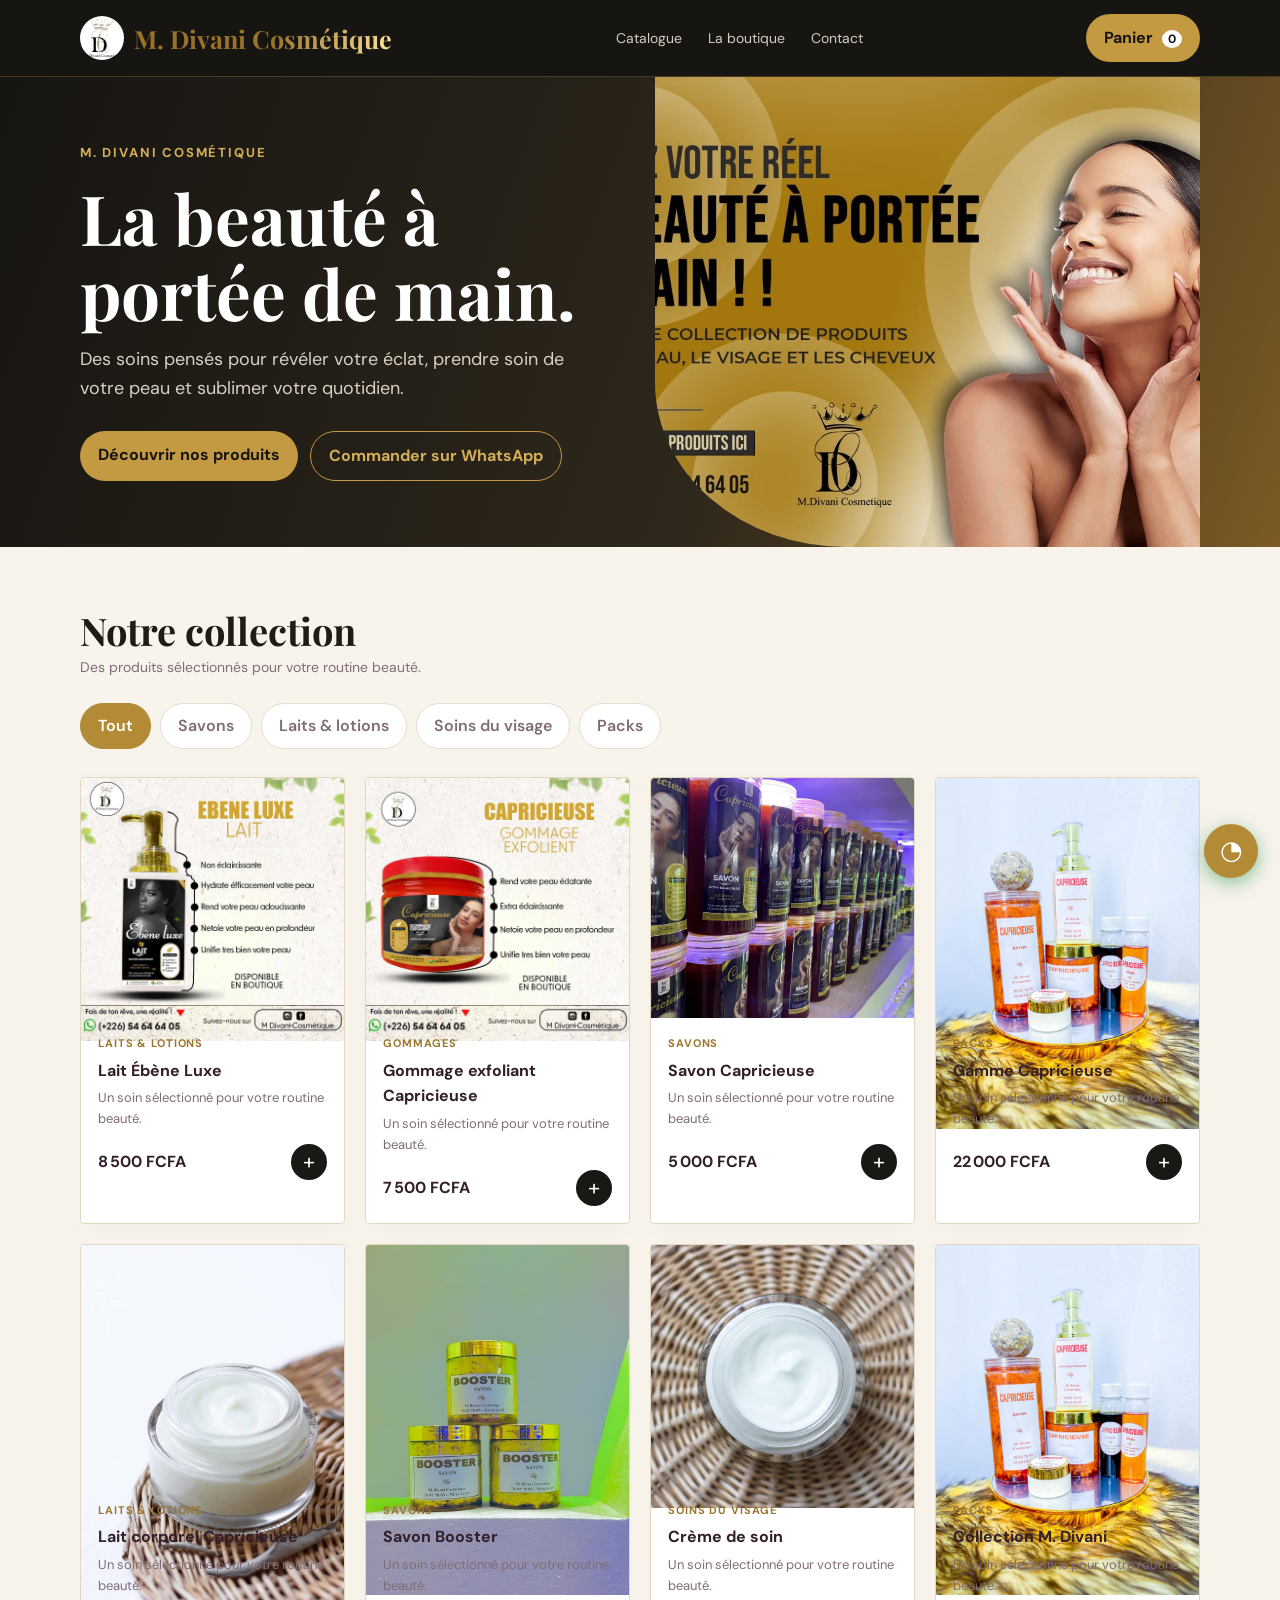
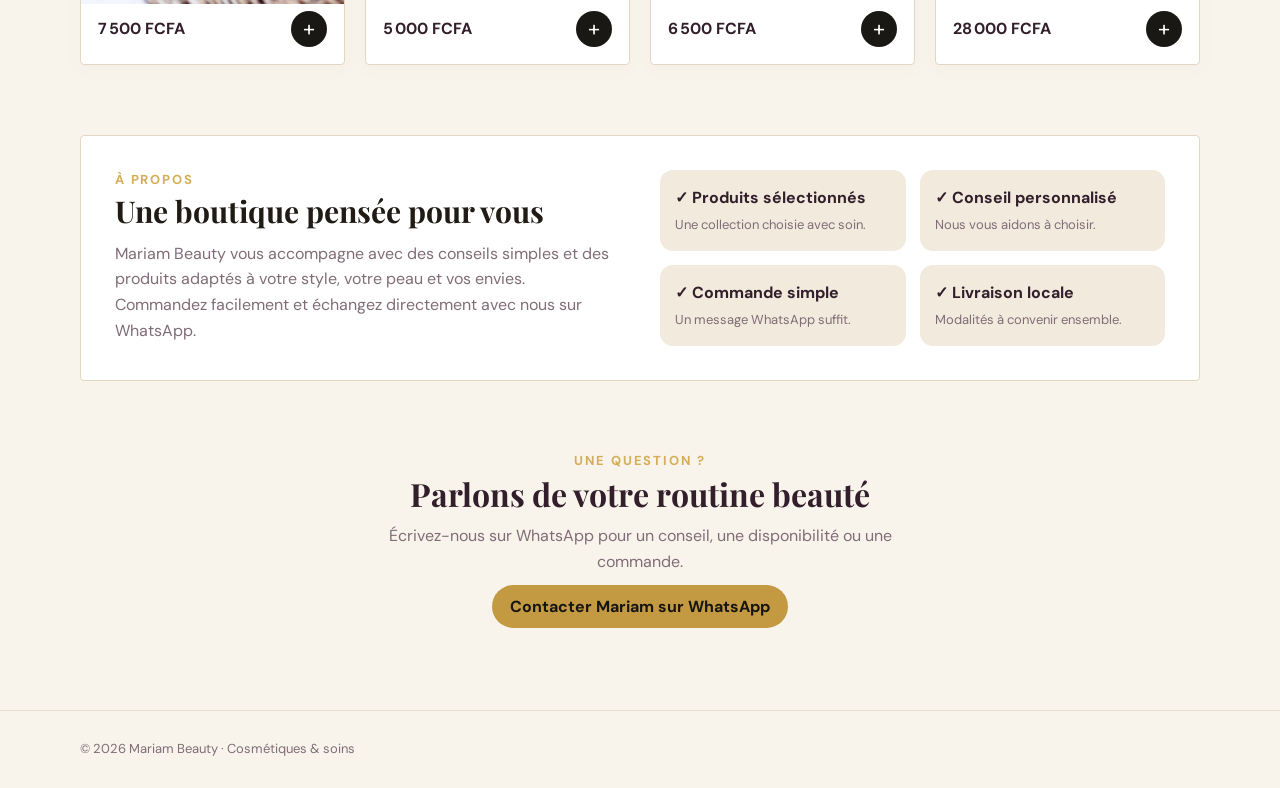
<file: projects/mariam/index.html>
<!DOCTYPE html>
<html lang="fr">
<head>
  <meta charset="UTF-8">
  <meta name="viewport" content="width=device-width, initial-scale=1.0">
  <meta name="description" content="Mariam Beauty — boutique de cosmétiques et soins de beauté.">
  <title>Mariam Beauty — Cosmétiques & soins</title>
  <link rel="preconnect" href="https://fonts.googleapis.com">
  <link rel="preconnect" href="https://fonts.gstatic.com" crossorigin>
  <link href="https://fonts.googleapis.com/css2?family=DM+Sans:wght@400;500;600;700&family=Playfair+Display:wght@600;700&display=swap" rel="stylesheet">
  <style>
    :root{--ink:#321f2b;--muted:#806c76;--rose:#b85c78;--rose-dark:#93445e;--cream:#fff8f7;--line:#f0dfe3;--white:#fff;--shadow:0 18px 50px #6d354d18}
    *{box-sizing:border-box;margin:0;padding:0} body{font-family:"DM Sans",sans-serif;color:var(--ink);background:var(--cream);font-size:16px;line-height:1.6}
    a{text-decoration:none;color:inherit} button{font:inherit;cursor:pointer;border:0}.container{width:min(1120px,calc(100% - 40px));margin:auto}
    header{background:#fffdfd;border-bottom:1px solid var(--line);position:sticky;top:0;z-index:20}.nav{height:76px;display:flex;align-items:center;justify-content:space-between;gap:24px}
    .logo{display:flex;align-items:center;gap:10px;font:700 25px "Playfair Display",serif;color:var(--ink)}.logo img{width:44px;height:44px;object-fit:contain;border-radius:50%}.logo span{color:var(--rose)}.nav-links{display:flex;gap:26px;color:var(--muted);font-size:14px}.nav-links a:hover{color:var(--rose)}
    .cart-button,.primary{background:var(--rose);color:#fff;border-radius:99px;padding:11px 18px;font-weight:700}.cart-button:hover,.primary:hover{background:var(--rose-dark)}
    .cart-button span{background:#fff;color:var(--rose);border-radius:50%;padding:1px 6px;margin-left:5px;font-size:12px}
    .hero{padding:76px 0 82px;background:linear-gradient(115deg,#fff1f3,#f9e3e9 58%,#f7d2dc);overflow:hidden}.hero-grid{display:grid;grid-template-columns:1.1fr .9fr;align-items:center;gap:60px}.eyebrow{color:var(--rose);font-size:13px;font-weight:700;text-transform:uppercase;letter-spacing:.14em}.hero h1{font:700 clamp(40px,6vw,68px)/1.08 "Playfair Display",serif;margin:16px 0;color:var(--ink)}.hero p{max-width:510px;color:var(--muted);font-size:18px}.hero-actions{display:flex;gap:12px;margin-top:28px;flex-wrap:wrap}.secondary{padding:11px 18px;border:1px solid #d7a9b6;border-radius:99px;color:var(--rose);font-weight:700;background:#ffffff88}.hero-art{min-height:300px;border-radius:48% 48% 18% 18%;background:radial-gradient(circle at 50% 35%,#fff 0 16%,transparent 17%),linear-gradient(145deg,#d58098,#a94e70);display:grid;place-items:center;font-size:125px;box-shadow:var(--shadow);transform:rotate(3deg)}
    main{padding:58px 0 90px}.section-head{display:flex;justify-content:space-between;align-items:end;gap:20px;margin-bottom:25px}.section-head h2{font:700 34px "Playfair Display",serif}.section-head p{color:var(--muted);font-size:14px}
    .categories{display:flex;gap:9px;flex-wrap:wrap;margin-bottom:28px}.category{padding:9px 17px;border-radius:99px;background:#fff;border:1px solid var(--line);color:var(--muted);font-weight:600}.category.active,.category:hover{background:var(--rose);color:#fff;border-color:var(--rose)}
    .products{display:grid;grid-template-columns:repeat(4,1fr);gap:20px}.card{background:#fff;border:1px solid var(--line);border-radius:18px;overflow:hidden;box-shadow:0 5px 20px #6d354d08;transition:.25s}.card:hover{transform:translateY(-5px);box-shadow:var(--shadow)}.visual{height:190px;display:grid;place-items:center;font-size:70px;background:linear-gradient(145deg,#fff0f3,#f7d9e0)}.card:nth-child(2n) .visual{background:linear-gradient(145deg,#f7eee8,#f1d8ce)}.card:nth-child(3n) .visual{background:linear-gradient(145deg,#eee8f4,#ded2ea)}.card-body{padding:17px}.tag{color:var(--rose);font-size:11px;text-transform:uppercase;font-weight:700;letter-spacing:.08em}.card h3{font-size:16px;margin:5px 0}.card p{color:var(--muted);font-size:13px;min-height:42px}.card-foot{display:flex;align-items:center;justify-content:space-between;margin-top:14px}.price{font-weight:700;color:var(--ink)}.add{width:36px;height:36px;border-radius:50%;background:var(--ink);color:#fff;font-size:22px;line-height:1}.add:hover{background:var(--rose)}
    .about{margin-top:70px;background:#fff;border:1px solid var(--line);border-radius:24px;padding:34px;display:grid;grid-template-columns:1fr 1fr;gap:40px}.about h2{font:700 30px "Playfair Display",serif}.about p{color:var(--muted);margin-top:10px}.benefits{display:grid;grid-template-columns:1fr 1fr;gap:14px;align-content:center}.benefit{padding:15px;background:var(--cream);border-radius:13px}.benefit strong{display:block}.benefit span{font-size:13px;color:var(--muted)}
    .overlay{position:fixed;inset:0;background:#321f2b80;z-index:30;opacity:0;pointer-events:none;transition:.25s}.overlay.open{opacity:1;pointer-events:auto}.drawer{position:absolute;right:0;top:0;height:100%;width:min(430px,100%);background:#fff;padding:25px;display:flex;flex-direction:column;transform:translateX(100%);transition:.3s}.overlay.open .drawer{transform:none}.drawer-head{display:flex;justify-content:space-between;align-items:center;border-bottom:1px solid var(--line);padding-bottom:18px}.drawer-head h2{font:700 25px "Playfair Display",serif}.close{background:none;font-size:28px;color:var(--muted)}.cart-items{flex:1;overflow:auto;padding:20px 0}.empty{text-align:center;color:var(--muted);margin-top:60px}.cart-row{display:grid;grid-template-columns:48px 1fr auto;align-items:center;gap:12px;padding:12px 0;border-bottom:1px solid var(--line)}.cart-row .mini{height:48px;border-radius:10px;background:#f9e2e8;display:grid;place-items:center;font-size:24px}.cart-row small{display:block;color:var(--rose)}.qty{display:flex;align-items:center;gap:7px}.qty button{width:24px;height:24px;border-radius:50%;background:var(--cream)}.drawer-foot{border-top:1px solid var(--line);padding-top:18px}.total{display:flex;justify-content:space-between;font-weight:700;font-size:18px;margin-bottom:14px}.checkout{display:block;text-align:center;width:100%;padding:13px;border-radius:10px;background:#25d366;color:#fff;font-weight:700}.note{font-size:12px;color:var(--muted);text-align:center;margin-top:10px}
    footer{padding:28px 0;color:var(--muted);font-size:13px;border-top:1px solid var(--line)}.whatsapp{position:fixed;right:22px;bottom:22px;background:#25d366;color:#fff;width:54px;height:54px;border-radius:50%;display:grid;place-items:center;font-size:26px;box-shadow:0 5px 18px #1b8f4580;z-index:10}
    @media(max-width:800px){.nav-links{display:none}.hero-grid,.about{grid-template-columns:1fr}.hero-art{max-width:330px;margin:auto}.products{grid-template-columns:repeat(2,1fr)}.about{padding:25px}.section-head{display:block}.section-head p{margin-top:5px}}
    @media(max-width:480px){.container{width:min(100% - 28px,1120px)}.nav{height:68px}.hero{padding:55px 0}.products{grid-template-columns:1fr 1fr;gap:11px}.visual{height:140px;font-size:52px}.card-body{padding:12px}.card p{font-size:12px}.price{font-size:14px}.hero-art{min-height:220px;font-size:90px}.benefits{grid-template-columns:1fr}}
    /* M. Divani visual direction */
    :root{--primary:#b38a35;--primary-dark:#8b6821;--accent:#161616;--dark:#111;--dark2:#28231a;--rose:#b38a35;--rose-dark:#8b6821;--cream:#f8f4ec;--line:#e5dccb;--shadow:0 18px 55px #5b431b22}
    header{background:#171512;color:#fff;border-bottom-color:#4a3a20}.logo{color:#fff}.logo span{color:#d4ae58}.nav-links{color:#d7cdbd}.nav-links a:hover{color:#d4ae58}.cart-button{background:#c39a42;color:#171512}.cart-button span{color:#171512}
    .hero{background:linear-gradient(110deg,#171512 0%,#2e271b 58%,#7b5a25 100%);padding:0;color:#fff}.hero-grid{grid-template-columns:1fr 1fr;gap:30px}.hero h1{color:#fff;font-size:clamp(38px,5.4vw,70px)}.hero p{color:#d8d0c4}.hero-art{min-height:470px;border-radius:0;background:none;transform:none;box-shadow:none;position:relative}.hero-art img{width:100%;height:100%;min-height:470px;object-fit:cover;object-position:center;border-radius:0 0 0 35%;filter:saturate(.9)}
    .eyebrow{color:#d4ae58}.primary{background:#c39a42;color:#171512}.secondary{border-color:#c39a42;color:#d4ae58;background:transparent}
    main{background:#f8f4ec}.section-head h2,.about h2,.drawer-head h2{color:#201b14}.section-head h2{font-size:38px}.category.active,.category:hover{background:#b38a35;border-color:#b38a35}.card{border-color:#e2d7c2;border-radius:4px}.card:hover{border-color:#b38a35}.visual{height:240px;background:#f1eadd!important;padding:0}.visual img{width:100%;height:100%;object-fit:cover}.tag{color:#9b752e}.add{background:#1a1815}.add:hover{background:#b38a35}    .about{border-radius:4px;border-color:#e2d7c2}.benefit{background:#f1eadd}.whatsapp{background:#b38a35}.checkout{background:#25d366}.cart-row .mini img{width:48px;height:48px;object-fit:cover;border-radius:10px}
    @keyframes logoReveal{from{opacity:0;transform:translateY(-10px) scale(.92)}to{opacity:1;transform:translateY(0) scale(1)}}
    @keyframes goldShine{0%,58%{background-position:200% center}100%{background-position:-200% center}}
    @keyframes heroReveal{from{opacity:0;transform:translateY(24px)}to{opacity:1;transform:translateY(0)}}
    @keyframes heroImageReveal{from{opacity:0;transform:scale(1.08)}to{opacity:1;transform:scale(1)}}
    @keyframes cardReveal{from{opacity:0;transform:translateY(20px)}to{opacity:1;transform:translateY(0)}}
    .logo{animation:logoReveal .8s cubic-bezier(.2,.8,.2,1) both}.logo span{background:linear-gradient(110deg,#9a7227 25%,#f8df93 45%,#b38a35 65%);background-size:220% auto;background-clip:text;-webkit-background-clip:text;color:transparent;animation:goldShine 4s ease-in-out infinite}
    .hero-grid>div:first-child{animation:heroReveal .9s .12s cubic-bezier(.2,.8,.2,1) both}.hero-art img{animation:heroImageReveal 1.1s .2s cubic-bezier(.2,.8,.2,1) both}
    .card{animation:cardReveal .65s cubic-bezier(.2,.8,.2,1) both}.card:nth-child(2){animation-delay:.08s}.card:nth-child(3){animation-delay:.16s}.card:nth-child(4){animation-delay:.24s}.card:nth-child(5){animation-delay:.32s}.card:nth-child(6){animation-delay:.4s}.card:nth-child(7){animation-delay:.48s}.card:nth-child(8){animation-delay:.56s}
    .logo:hover img{transform:rotate(-7deg) scale(1.08);transition:transform .35s ease}.logo img{transition:transform .35s ease}.primary,.cart-button{transition:background .25s ease,transform .25s ease,box-shadow .25s ease}.primary:hover,.cart-button:hover{box-shadow:0 8px 24px #b38a3555}
    @media (prefers-reduced-motion:reduce){*,*::before,*::after{animation-duration:.01ms!important;animation-iteration-count:1!important;scroll-behavior:auto!important;transition-duration:.01ms!important}}
  </style>
</head>
<body>
  <header><div class="container nav"><a class="logo" href="#"><img src="assets/logo.png" alt="Logo M. Divani Cosmétique"><span>M. Divani Cosmétique</span></a><nav class="nav-links"><a href="#catalogue">Catalogue</a><a href="#about">La boutique</a><a href="#contact">Contact</a></nav><button class="cart-button" id="openCart">Panier <span id="cartCount">0</span></button></div></header>
  <section class="hero"><div class="container hero-grid"><div><div class="eyebrow">M. Divani Cosmétique</div><h1>La beauté à portée de main.</h1><p>Des soins pensés pour révéler votre éclat, prendre soin de votre peau et sublimer votre quotidien.</p><div class="hero-actions"><a class="primary" href="#catalogue">Découvrir nos produits</a><a class="secondary" href="#contact">Commander sur WhatsApp</a></div></div><div class="hero-art" aria-label="Collection M. Divani Cosmétique"><img src="assets/hero.png" alt="M. Divani Cosmétique — la beauté à portée de main"></div></div></section>
  <main class="container">
    <section id="catalogue"><div class="section-head"><div><h2>Notre collection</h2><p>Des produits sélectionnés pour votre routine beauté.</p></div></div><div class="categories"><button class="category active" data-category="all">Tout</button><button class="category" data-category="soaps">Savons</button><button class="category" data-category="body">Laits & lotions</button><button class="category" data-category="skincare">Soins du visage</button><button class="category" data-category="packs">Packs</button></div><div class="products" id="products"></div></section>
    <section class="about" id="about"><div><div class="eyebrow">À propos</div><h2>Une boutique pensée pour vous</h2><p>Mariam Beauty vous accompagne avec des conseils simples et des produits adaptés à votre style, votre peau et vos envies. Commandez facilement et échangez directement avec nous sur WhatsApp.</p></div><div class="benefits"><div class="benefit"><strong>✓ Produits sélectionnés</strong><span>Une collection choisie avec soin.</span></div><div class="benefit"><strong>✓ Conseil personnalisé</strong><span>Nous vous aidons à choisir.</span></div><div class="benefit"><strong>✓ Commande simple</strong><span>Un message WhatsApp suffit.</span></div><div class="benefit"><strong>✓ Livraison locale</strong><span>Modalités à convenir ensemble.</span></div></div></section>
    <section id="contact" style="padding-top:70px;text-align:center"><div class="eyebrow">Une question ?</div><h2 style="font:700 32px 'Playfair Display',serif">Parlons de votre routine beauté</h2><p style="color:var(--muted);margin:8px auto 20px;max-width:550px">Écrivez-nous sur WhatsApp pour un conseil, une disponibilité ou une commande.</p><a class="primary" id="contactLink" href="#" target="_blank">Contacter Mariam sur WhatsApp</a></section>
  </main>
  <footer><div class="container">© 2026 Mariam Beauty · Cosmétiques & soins</div></footer>
  <a class="whatsapp" id="floatingWhatsapp" href="#" target="_blank" aria-label="Contacter Mariam sur WhatsApp">◔</a>
  <div class="overlay" id="overlay"><aside class="drawer"><div class="drawer-head"><h2>Votre panier</h2><button class="close" id="closeCart" aria-label="Fermer">×</button></div><div class="cart-items" id="cartItems"><div class="empty">Votre panier est vide.<br>Ajoutez un produit pour commencer.</div></div><div class="drawer-foot"><div class="total"><span>Total estimé</span><span id="cartTotal">0 FCFA</span></div><a class="checkout" id="checkout" href="#" target="_blank">Commander sur WhatsApp</a><p class="note">La commande sera confirmée avec Mariam par WhatsApp.</p></div></aside></div>
  <script>
    // Remplacer ce numéro par le WhatsApp réel de la boutique avant livraison.
    const SHOP_WHATSAPP = "22670000000";
    const products = [
      {id:1,name:"Lait Ébène Luxe",category:"body",label:"Laits & lotions",price:8500,image:"assets/ebene-luxe.png"},
      {id:2,name:"Gommage exfoliant Capricieuse",category:"body",label:"Gommages",price:7500,image:"assets/capricieuse-gommage.png"},
      {id:3,name:"Savon Capricieuse",category:"body",label:"Savons",price:5000,image:"assets/products-row.png"},
      {id:4,name:"Gamme Capricieuse",category:"packs",label:"Packs",price:22000,image:"assets/products-set.png"},
      {id:5,name:"Lait corporel Capricieuse",category:"body",label:"Laits & lotions",price:7500,image:"assets/cream-side.png"},
      {id:6,name:"Savon Booster",category:"soaps",label:"Savons",price:5000,image:"assets/booster.png"},
      {id:7,name:"Crème de soin",category:"skincare",label:"Soins du visage",price:6500,image:"assets/cream-top.png"},
      {id:8,name:"Collection M. Divani",category:"packs",label:"Packs",price:28000,image:"assets/products-set.png"}
    ];
    let cart = [];
    const money = value => `${value.toLocaleString("fr-FR")} FCFA`;
    const whatsapp = message => `https://wa.me/${SHOP_WHATSAPP}?text=${encodeURIComponent(message)}`;
    function renderProducts(category = "all") {
      document.querySelector("#products").innerHTML = products.filter(p => category === "all" || p.category === category).map(p => `<article class="card"><div class="visual"><img src="${p.image}" alt="${p.name}"></div><div class="card-body"><div class="tag">${p.label}</div><h3>${p.name}</h3><p>Un soin sélectionné pour votre routine beauté.</p><div class="card-foot"><span class="price">${money(p.price)}</span><button class="add" data-add="${p.id}" aria-label="Ajouter ${p.name}">+</button></div></div></article>`).join("");
    }
    function renderCart() {
      const items = cart.map(item => { const p = products.find(product => product.id === item.id); return `<div class="cart-row"><div class="mini"><img src="${p.image}" alt=""></div><div><strong>${p.name}</strong><small>${money(p.price)}</small></div><div class="qty"><button data-minus="${p.id}">−</button><b>${item.qty}</b><button data-plus="${p.id}">+</button></div></div>`; }).join("");
      document.querySelector("#cartItems").innerHTML = items || '<div class="empty">Votre panier est vide.<br>Ajoutez un produit pour commencer.</div>';
      const count = cart.reduce((sum, item) => sum + item.qty, 0), total = cart.reduce((sum, item) => sum + products.find(p => p.id === item.id).price * item.qty, 0);
      document.querySelector("#cartCount").textContent = count; document.querySelector("#cartTotal").textContent = money(total);
      const summary = cart.map(item => { const p = products.find(product => product.id === item.id); return `- ${p.name} x${item.qty}`; }).join("%0A");
      const order = `Bonjour Mariam, je souhaite commander :%0A${summary}%0A%0ATotal estimé : ${money(total)}`;
      document.querySelector("#checkout").href = whatsapp(order);
    }
    document.addEventListener("click", event => {
      const add = event.target.closest("[data-add]"); if (add) { const id = Number(add.dataset.add), item = cart.find(i => i.id === id); item ? item.qty++ : cart.push({id,qty:1}); renderCart(); }
      const plus = event.target.closest("[data-plus]"); if (plus) { cart.find(i => i.id === Number(plus.dataset.plus)).qty++; renderCart(); }
      const minus = event.target.closest("[data-minus]"); if (minus) { const item = cart.find(i => i.id === Number(minus.dataset.minus)); item.qty--; if (!item.qty) cart = cart.filter(i => i !== item); renderCart(); }
      const category = event.target.closest("[data-category]"); if (category) { document.querySelectorAll(".category").forEach(btn => btn.classList.remove("active")); category.classList.add("active"); renderProducts(category.dataset.category); }
    });
    const message = "Bonjour Mariam, je souhaite avoir des informations sur vos produits.";
    document.querySelector("#contactLink").href = whatsapp(message); document.querySelector("#floatingWhatsapp").href = whatsapp(message);
    document.querySelector("#openCart").onclick = () => document.querySelector("#overlay").classList.add("open");
    document.querySelector("#closeCart").onclick = () => document.querySelector("#overlay").classList.remove("open");
    document.querySelector("#overlay").onclick = event => { if (event.target.id === "overlay") event.currentTarget.classList.remove("open"); };
    renderProducts(); renderCart();
  </script>
</body>
</html>
</file>
